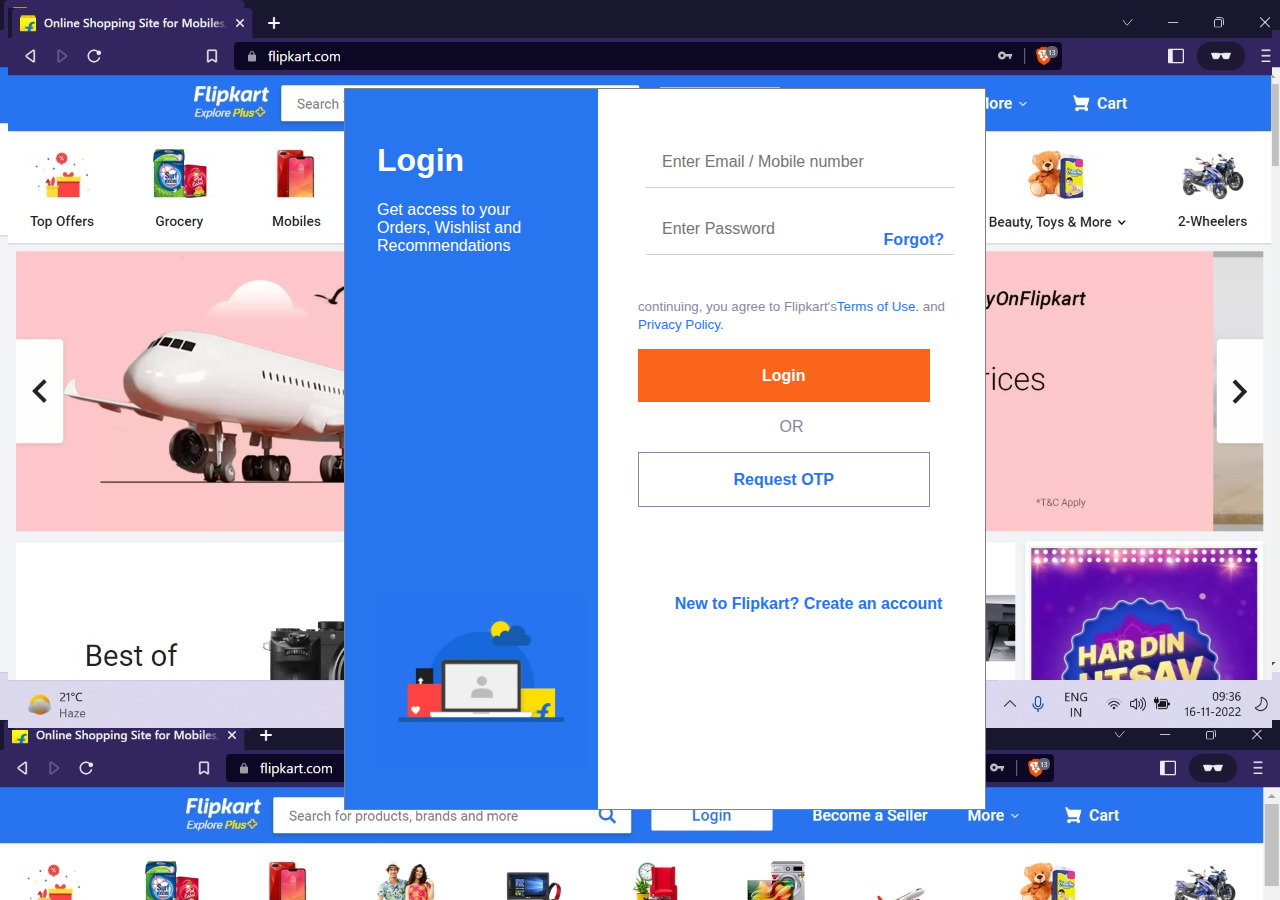
<file: Projects/FLIPKARD/index.html>
<!DOCTYPE html>
<html lang="en">

<head>
    <meta charset="UTF-8">
    <meta http-equiv="X-UA-Compatible" content="IE=edge">
    <meta name="viewport" content="width=device-width, initial-scale=1.0">
    <title>Flipcart</title>
    <link rel="stylesheet" href="style.css">
</head>

<body>

    <div class="main-container">
    <div id="container">
        <!-- left side -->
        <div id="leftside">

            <div>
                <h1>Login</h1>

                <P>Get access to your Orders, Wishlist and Recommendations</P>
            </div>

            <img src="laptop.jpg" alt="laptop pic" width="110%">

            <!-- <img src="backroung.jpg" alt=""> -->

        </div>


        <!-- right side -->
        <div id="rightside">

            <!-- login from -->
            <div id="loginfrom">

                <input type="text" placeholder="Enter Email / Mobile number">

                <div>
                    <input type="password" placeholder="Enter Password">
                    <a href="#" id="forgetlink" class="link">Forgot?</a>
                </div>

                <p>
                    <small> continuing, you agree to Flipkart's<a class="link" href="#">Terms of Use.</a> and <a class="link" href="#">Privacy
                            Policy.</a>
                    </small>
                </p>

                <button id="loginbtn">Login</button>
                <p id="or">OR</p>
                <button>Request OTP</button>
            </div>


            <p id="new">New to Flipkart? Create an account</p>

        </div>
    </div>

</div>

</body>

</html>
</file>
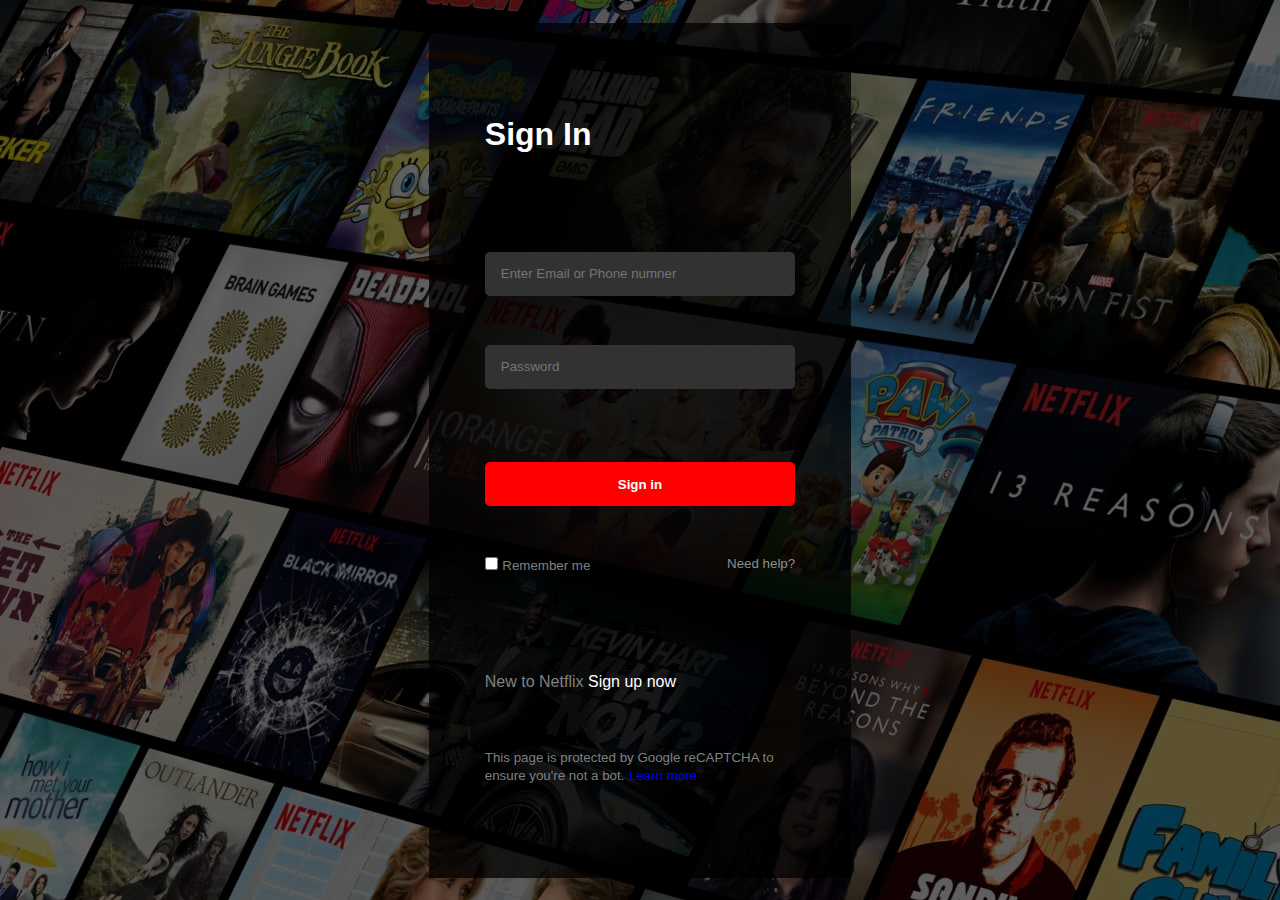
<file: Projects/NETFLIX/index.html>
<!DOCTYPE html>
<html lang="en">
<head>
    <meta charset="UTF-8">
    <meta http-equiv="X-UA-Compatible" content="IE=edge">
    <meta name="viewport" content="width=device-width, initial-scale=1.0">
    <title>Netflix India-Watch Tv Shows Online,Watch Movies Online</title>
    <link rel="stylesheet" href="style.css"/>
    <link rel="icon" href="https://cdn4.iconfinder.com/data/icons/logos-and-brands/512/227_Netflix_logo-1024.png"/>
</head>
<body>
    <div id="darkshadow">
        <div id="formcontainer">
            <h1>Sign In</h1>
    
            <form id="loginform">
                
                    <input type="text" placeholder="Enter Email or Phone numner"/>
                    <input type="Password" placeholder="Password" id="passwordfeild"/>
                
                
                <input type="submit" value="Sign in"/>
    
                <div id="formbottomrow">
                    <div>
                        <input type="checkbox"/>
                        <small>Remember me</small>
                    </div>
                   <small><a href="#" style="color:#8c8c8c">Need help?</a></small> 
                </div>
            </form>
            <div id="footer">
                <div>
                    <span>New to Netflix</span>
                    <a href="#" style="color:white">Sign up now</a>
                </div>
                <div>
                    <small>This page is protected by Google reCAPTCHA to ensure you're not a bot.</small>
                    <small><a href="#">Learn more</a></small>
                </div>
            </div>
        </div>
    </div> 
</body>
</html>
</file>
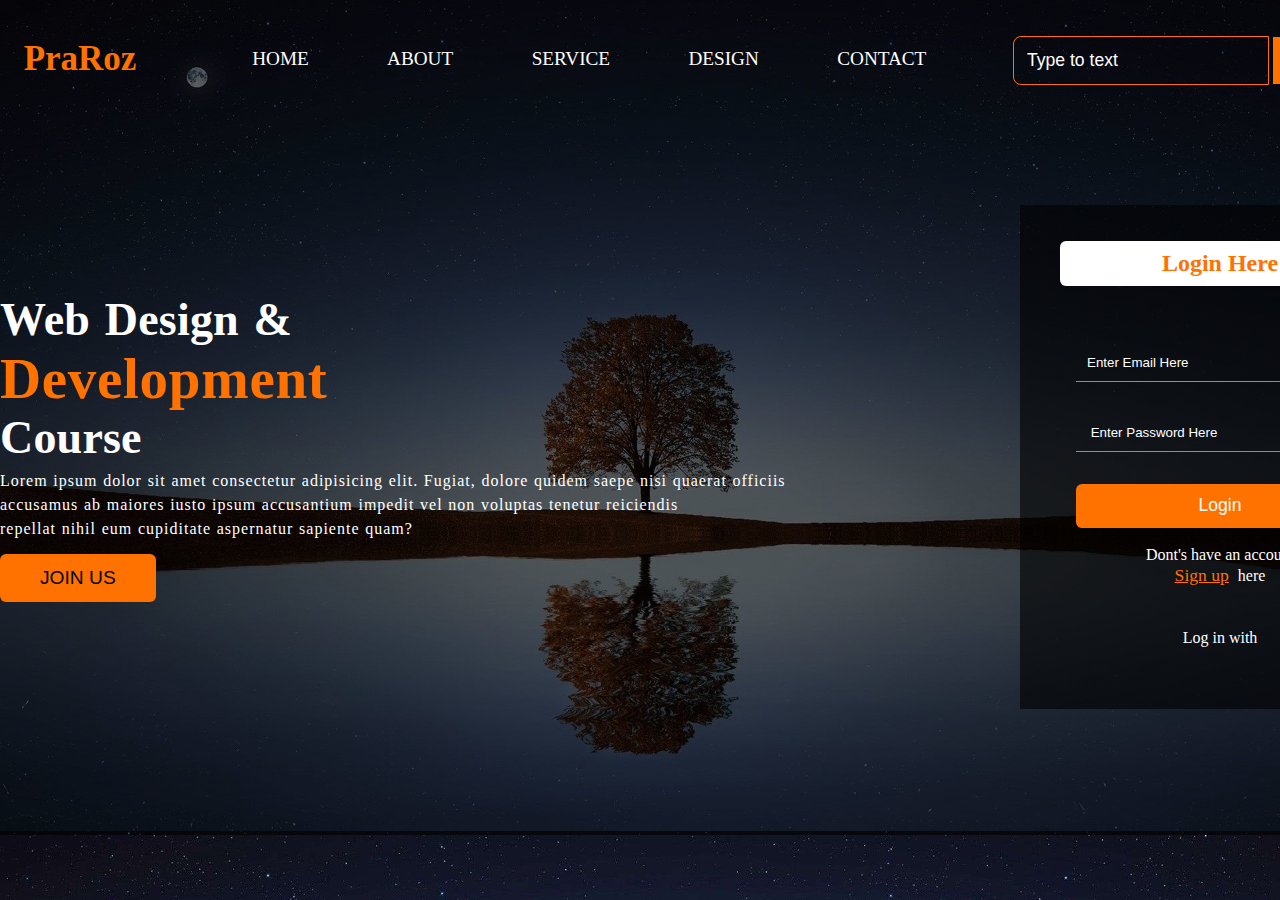
<file: Projects/Praroz website/index.html>
<!DOCTYPE html>
<html lang="en">

<head>
    <meta charset="UTF-8">
    <meta http-equiv="X-UA-Compatible" content="IE=edge">
    <meta name="viewport" content="width=device-width, initial-scale=1.0">
    <title>Navbar Second Landing Page</title>
    <link rel="stylesheet" href="style.css">
    <link rel="stylesheet" href="https://cdnjs.cloudflare.com/ajax/libs/font-awesome/6.2.1/css/all.min.css" 
    integrity="sha512-MV7K8+y+gLIBoVD59lQIYicR65iaqukzvf/nwasF0nqhPay5w/9lJmVM2hMDcnK1OnMGCdVK+iQrJ7lzPJQd1w==" crossorigin="anonymous" referrerpolicy="no-referrer" />
</head>

<body>
    <div class="main_conatiner">
        <!-- navbar section -->
        <div class="navbar_section">
            <span>PraRoz</span>
            <div class="list_item">
                <ul>
                    <li><a href="#">HOME</a></li>
                    <li><a href="#">ABOUT</a></li>
                    <li><a href="#">SERVICE</a></li>
                    <li><a href="#">DESIGN</a></li>
                    <li><a href="#">CONTACT</a></li>
                </ul>
            </div>
            <div class="navbar_input">
                <input type="text" placeholder="Type to text">
                <button>Serch</button>
            </div>
        </div>

    <!-- ********************* -->
<!-- home section -->
        <div class="home_conatiner">
            <!-- heading section -->
            <div class="heading_section">
                <h1>Web Design & <br />
                    <span>Development</span><br/>
                    Course
                </h1>
                <p>Lorem ipsum dolor sit amet consectetur adipisicing elit. Fugiat, dolore quidem saepe nisi
                    quaerat officiis <br/> accusamus ab maiores  iusto ipsum accusantium impedit vel non voluptas tenetur
                    reiciendis <br/>repellat nihil eum  cupiditate aspernatur sapiente quam? </p>
                    <button>JOIN US</button>
            </div>
            <!-- login form conatiner -->
            <div class="form_container">
              <h2>Login Here</h2>
              <form>
                  <input type="email" placeholder="Enter Email Here">
                  <input type="password" placeholder=" Enter Password Here">
                  <input type="submit" value="Login">
              <p>Dont's have an account
                  <span><a href="#"><br/>Sign up</a> </span> here
              </p>
            </form>
            <!-- icon section  -->
           
              <div id="div_icon">
              <p>Log in with</p>
              <div id="soical_icon">
               <span> <i class="fa-brands fa-facebook facebook"></i></span>
               <span> <i class="fa-brands fa-instagram instagram"></i></span>
               <span><i class="fa-brands fa-twitter twitter"></i></span>
               <span><i class="fa-brands fa-google google"></i></span>
               <span> <i class="fa-brands fa-skype skype"></i></span>
                 
              </div>
              </div>
            </div>
        </div>
    </div>
</body>

</html>
</file>
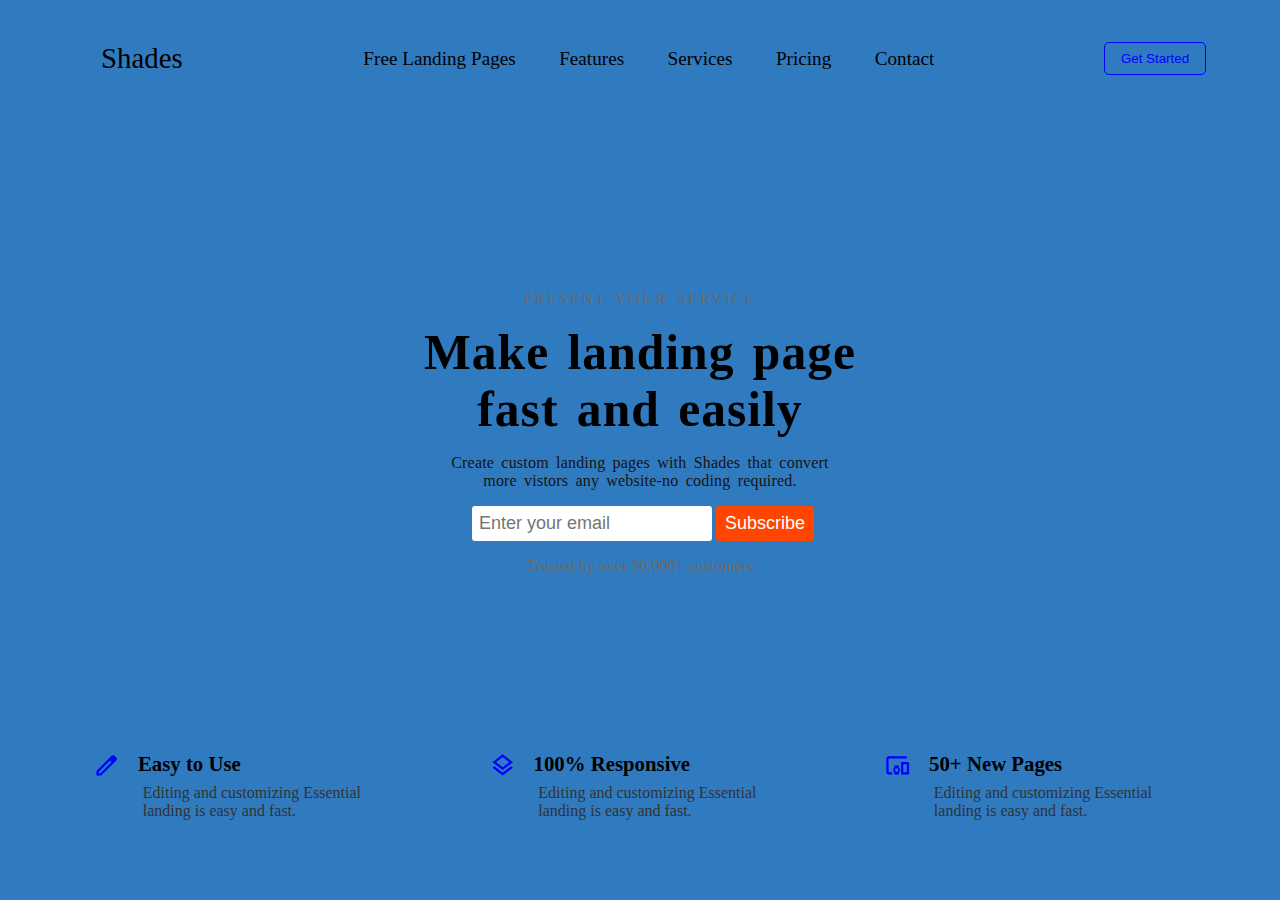
<file: Projects/Shades Landing Page/index.html>
<!DOCTYPE html>
<html lang="en">

<head>
    <meta charset="UTF-8">
    <meta http-equiv="X-UA-Compatible" content="IE=edge">
    <meta name="viewport" content="width=device-width, initial-scale=1.0">
    <title>Navbar Landing Page</title>
    <link rel="stylesheet" href="https://fonts.googleapis.com/css2?family=Material+Symbols+Outlined:opsz,wght,FILL,GRAD@48,400,0,0" />
    <link rel="stylesheet" href="https://cdnjs.cloudflare.com/ajax/libs/font-awesome/6.2.1/css/all.min.css" 
    integrity="sha512-MV7K8+y+gLIBoVD59lQIYicR65iaqukzvf/nwasF0nqhPay5w/9lJmVM2hMDcnK1OnMGCdVK+iQrJ7lzPJQd1w==" crossorigin="anonymous" referrerpolicy="no-referrer" />
    <link rel="stylesheet" href="style.css">
</head>

<body>
    <div id="navbar_conatiner">
        <!-- navbar section -->
        <div id="navbar_header">
            <div id="logo">
                <span><i class="fa-solid fa-layer-group header_logo"></i></span>
                <span id="shades">Shades</span>
            </div>
            <div class="navbar_list">
                <ul>
                    <li> <a href="#">Free Landing Pages</a></li>
                    <li><a href="#">Features  </a></li>
                    <li> <a href="#">Services </a></li>
                    <li> <a href="#">Pricing  </a></li>
                    <li> <a href="#">Contact  </a></li>
                </ul>
            </div>
            <div>
                <button>Get Started</button>
            </div>
        </div>
        <!-- ******************** -->

        <!-- home section -->
        <div id="home_section">
            <div id="middle_section">
                <p id="text_head">present your service</p>
                <span>
                    <h1>Make landing page fast and easily</h1>
                </span>
                <span class="para">Create custom landing pages with Shades that convert
                    more vistors any website-no coding required.</span>
                <div id="input">
                    <input type="email" placeholder="Enter your email">
                    <button>Subscribe</button>
                </div>
                <p>Trusted by over 50,000+ customers</p>
            </div>
        </div>
        <!-- ******************** -->

        <!-- footer section -->
        <div id="footer">
            <div id="footer_logo">
                <span class="material-symbols-outlined footer_icon">
                    edit
                    </span>
                <div id="footer_headding">
                     <h4>Easy to Use</h4>
                     <p>Editing and customizing Essential landing is easy and fast.</p>
                </div>

            </div>
            <div id="footer_logo">
                <span class="material-symbols-outlined footer_icon">
                    layers
                    </span>
                <div id="footer_headding">
                     <h4>100% Responsive</h4>
                     <p>Editing and customizing Essential landing is easy and fast.</p>
                </div>

            </div>
            <div id="footer_logo">
                <span class="material-symbols-outlined footer_icon">   devices_other  </span>
                <div id="footer_headding">
                     <h4>50+ New Pages</h4>
                     <p>Editing and customizing Essential landing is easy and fast.</p>
                </div>
                
            </div>

        </div>
    </div>
</body>
</html>
</file>
<file: Projects/FLIPKARD/style.css>
body {
        background-image: url(backround.jpg);
       
    
    }

    .main-container{
        background-image: url(backround.jpg);
        height: 100%;
        width: 100%;
    }
    
    #container {
        display: flex;
        width: 50vw;
        height: 80vh;
        border: 0.01px solid grey;
        background-color: white;
        position: relative;
        left: 21rem;
        top: 5rem;
        font-family: 'Poppins', sans-serif;;
    }
    
    #leftside {
        background-color: #2875F0;
        width: 40%;
        color: white;
        padding: 2rem 2rem 2.5rem 2rem;
    
        display: flex;
        flex-direction: column;
        justify-content: space-between;
    }
    
    #rightside {
        background-color: white;
        width: 65%;
        margin: 1.5rem;
        padding: 1rem;
    }
    
    input {
        outline: none;
        border: none;
        border-bottom: 1px solid lightgray;
        width: 90%;
        padding: 1rem;
        margin: 0.5rem;
        font-size: medium;
    }
    
    .link {
        color: #2875F0;
        text-decoration: none;
    }
    
    #forgetlink {
    
        font-weight: bold;
        position: relative;
        left: 80%;
        top: -2rem;
    }
    
    #loginfrom>p {
        color: #8787A2;
    
    }
    
    button {
        width: 95%;
        padding: 1.1rem;
        font-weight: bold;
        font-size: medium;
        color: #2875F0;
        border: 0.5px solid #8787A2;
        background-color: white;
    }
    
    #loginbtn {
        color: white;
        background-color: #FB641B;
        border: none;
    
    }
    #new{
        color: #2875F0;
        position: relative;
        top: 4.5rem;
        left: 2.3rem;
        font-weight:bold;
    }
    #or{
        text-align: center;
    }



#container {
    display: flex;
    width: 50vw;
    height: 80vh;
    border: 0.01px solid grey;
    background-color: white;
    position: relative;
    left: 21rem;
    top: 5rem;
    font-family: 'Poppins', sans-serif;;
}

#leftside {
    background-color: #2875F0;
    width: 40%;
    color: white;
    padding: 2rem 2rem 2.5rem 2rem;

    display: flex;
    flex-direction: column;
    justify-content: space-between;
}

#rightside {
    background-color: white;
    width: 65%;
    margin: 1.5rem;
    padding: 1rem;
}

input {
    outline: none;
    border: none;
    border-bottom: 1px solid lightgray;
    width: 90%;
    padding: 1rem;
    margin: 0.5rem;
    font-size: medium;
}

.link {
    color: #2875F0;
    text-decoration: none;
}

#forgetlink {

    font-weight: bold;
    position: relative;
    left: 80%;
    top: -2rem;
}

#loginfrom>p {
    color: #8787A2;

}

button {
    width: 95%;
    padding: 1.1rem;
    font-weight: bold;
    font-size: medium;
    color: #2875F0;
    border: 0.5px solid #8787A2;
    background-color: white;
}

#loginbtn {
    color: white;
    background-color: #FB641B;
    border: none;

}
#new{
    color: #2875F0;
    position: relative;
    top: 4.5rem;
    left: 2.3rem;
    font-weight:bold;
}
#or{
    text-align: center;
}
</file>
<file: Projects/NETFLIX/style.css>
* { 
    margin:0;
padding:0;
box-sizing:border-box;
}
                                                                            
                                                                           
                                             
body {
    background-image: url(backround.jpg);

height: 100vh;

font-family: sans-serif;
}

#darkshadow{
background-color: rgba(0,0,0,0.5);
height:100vh;
display: flex;
align-items: center;
justify-content: center;
}

#formcontainer{
background-color: rgba(0,0,0,0.75);
height:95vh;
width:33vw;
padding: 3.5rem;
color:#808080;
display: flex;
flex-direction: column;
justify-content: space-around;
}

#formcontainer > h1{
color: white;
}

#loginform{
display: flex;
flex-direction: column;
justify-content: space-around;
height:50%;
}

#loginform > input{
padding: 0.9rem 1rem;
outline: none;
border: none;
border-radius: 5px;
background-color: #333232;
color:white;
}

#passwordfeild{
margin-bottom:1.5rem;
}

input[type="submit"]{
background-color: red !important;
color:white;
font-weight: bold;
cursor:pointer;
}

#formbottomrow{
display: flex;
justify-content: space-between;

}

a{
text-decoration: none;
}

a:hover{
text-decoration: underline;
}

#footer{
height:15%;
display: flex;
flex-direction: column;
justify-content: space-between;
}
</file>
<file: Projects/Praroz website/style.css>
* {
    margin: 0;
padding: 0;
box-sizing: border-box;
}

body{
width: 100vw;
height: 90vh;
background: url("./back.jpg");
background-size: cover;
background-position: center;
}
/* main conatiner section style */

.main_conatiner{
background-color: rgba(0,0,0,.6);
}
/* navbar section style */
.navbar_section {
width: 1420px;
height: 13vh;
margin: auto;
display: flex;
justify-content: space-around;
align-items: center;
}
/* logo  */
.navbar_section span{
width:10%;
font-size: 35px;
color:#ff7200;
font-weight: bold;
font-family: 'Times New Roman', Times, serif;
}
/* list style */
.navbar_section  .list_item {
width: 53%;
}
.list_item ul {
display: flex;
justify-content: space-around;
list-style: none;
}
.list_item li a{
text-decoration: none;
color: white;
font-size: 1.2rem;
}
.list_item li a:hover{
color: #ff7200;
transition: .4s ease-in-out;
}
/* navbar input style */
.navbar_input{
width:27%;
height: 2.8rem;
}
.navbar_input input{
width: 16rem;
border: 1px solid #ff7200;
outline: none;
color:white;
font-size: 1.1rem;
padding: 13px;
background-color: transparent;
border-top-left-radius: 8px;
border-bottom-left-radius: 8px;
}
.navbar_input button{
width: 7.5rem;
background-color: #ff7200;
color: white;
font-size: 1.1rem;
padding: 13px;
border-top-right-radius: 8px;
border-bottom-right-radius: 8px;
outline: none;
border: none;
}
.navbar_input button:hover,
.heading_section button:hover,
.form_container input[type="submit"]:hover
{
background-color: white;
color: #ff7200;
transition: .5s ease-in-out;
}
/* --------------------------------------------------------------- */

/* home conatiner style */
.home_conatiner{
width: 1420px;
height: 70vh;
margin: auto;
margin-top: 5.5rem;
display: flex;
justify-content:space-between ;
}
.heading_section h1{
 font-size: 46px;
 font-weight: bold;
 color: white;
 word-spacing: 3px;
 letter-spacing: .2px;
 padding-top: 5.5rem;

}
.heading_section h1 span{
font-size: 57px;
font-weight: bold;
color: #ff7200;
letter-spacing: .7px;
}
.heading_section p{
color: white;
letter-spacing: 1px;
word-spacing: .7px;
font-size: 1rem;
line-height: 1.5rem;
padding: 5px 0;
}
.heading_section button{
padding: .8rem 2.5rem;
margin: .5rem 0;
background-color: #ff7200;
cursor: pointer;
border: 3px;
font-size: 1.2rem;
border-radius: 6px;

}
/* form conatiner */
.form_container{
width: 25rem;
height: 80%;
display: flex;
flex-direction: column;
justify-content: space-around;
background-color:rgba(0,0,0,.6);
padding: .9rem 2.5rem

}
.form_container h2{
color:#ff7200;
font-size: 20px;
font-weight: bold;
background-color: white;
padding: 9px;
text-align: center;
font-size: 1.5rem;
border-radius: 6px;
}
.form_container input{
width:90%;
padding: 11px;
outline: none;
margin: 1rem ;
border: 1px solid #ff7200;
border-left: none;
border-right: none;
border-top:none;
background-color: transparent;
color: white;
}
.form_container input[type="submit"]{
background-color: #ff7200;
border-radius: 6px;
font-size: 1.1rem;
cursor: pointer;
}

::placeholder{
color: white;

}
.form_container p{
text-align: center;
color: white;
}
.form_container span a{
color: #ff7200;
font-size: 1.1rem;
padding-right: 5px;
}



#soical_icon  {
 font-size: 22px;
 text-align: center;
 
}
#soical_icon i{
padding: 12px 7px;
cursor: pointer;

}
.facebook{
color: #4267B2;
}
.instagram{
color: #d82b81;
}
.twitter{
color: #00acee;
}
.google{
color:rgb(255, 255, 255);
}
.skype{
color:#00aff0;
}
</file>
<file: Projects/Shades Landing Page/style.css>
*{
    margin: 0;
    padding: 0;
    box-sizing: border-box;
}
body{
    background: rgb(48, 123, 192)
}
/* header section */
#navbar_header{
    height: 13vh;
    display: flex;
    justify-content: space-around;
    align-items: center;
}
/* navbar logo */
#navbar_header #logo{
    position: relative;
    padding: 0 .7rem;
}
#logo .header_logo{
   color: blue;
    font-size:1.7rem;
    padding: 0 .5rem;
}
#logo #shades{
    font-size: 1.8rem;
    font-weight: 500;
}

/* navvar ul list */
#navbar_header .navbar_list ul{
    width: 48vw;
    list-style: none;
    display: flex;
    justify-content: space-around;
}
#navbar_header .navbar_list ul li{
    font-size:1.2rem;
    font-weight: 500;
}
 .navbar_list li a{
    text-decoration:none;
    color: black;
}
.navbar_list ul li a:hover{
    text-decoration: underline;
    color: #ff7200;
    transition: .3s ease-in-out;
}
/* navbar button  */
#navbar_header button{
    padding: .5rem 1rem;
    color: blue;
    border-radius: 5px;
    cursor: pointer;
    background-color:transparent;
    border: 1px solid blue;
    outline: none;
}
#navbar_header button:hover{
    background-color: blue;
    color: white;
    transition: .3s ease-in-out;
}
/*--------------------------------------------------------------- */
/* home section style */
#home_section{
    height: 70vh;
    display: flex;
    flex-direction: column;
    justify-content:center;
    align-items: center;
}
#home_section #text_head{
    text-transform: uppercase;
    letter-spacing: 2px;
    word-spacing: 3px;
    text-align: center;
    font-size: 1rem;
}
#home_section h1{
    font-size: 3.1rem;
    max-width: 33rem;
    text-align: center;
    padding: 1rem;
    word-spacing: 5px;
    letter-spacing: 1px;
}
.para{
    display: inline-block;
    max-width: 33rem;
    color: rgb(21, 20, 20);
    text-align: center;
    padding: 0 4.6rem;
    word-spacing: 3px;
    letter-spacing: .2px;
    
}
#home_section #input{
   margin: 1rem 0;  
}
#home_section input,
#home_section button
{
    font-size: 18px;
    border: none;
    outline: none; 
    border-radius: 3px;
}
#home_section input{
    width: 15rem;
    padding: 7px;
    margin-left: 6rem;
}
#home_section button{
    padding: 7px 9px;
    cursor: pointer;
    background-color: orangered;
    color: white;
}
#home_section button:hover{
   background-color: transparent;
   color: orangered;
   transition: .3s ease-in-out;
}
#home_section p{
    text-align: center;
    color: rgb(106, 105, 105);
}
/* ----------------------------------------------------------- */
/* footer section */
#footer{
    display: flex;
    justify-content:space-evenly;
}
#footer #footer_logo{
    display: flex;
    padding: 5px 0;
}
#footer #footer_headding{
    padding: 0 1.1rem;
}
#footer_headding h4{
    font-size: 1.3rem;
    font-weight: bold;
}
#footer_headding p{
    max-width: 15rem;
    font-size: 1rem;
    padding: .5rem  .3rem;
    color: rgb(50, 50, 50);
}
.footer_icon{
  font-size: 1.7rem;
    color: blue;
}
</file>
